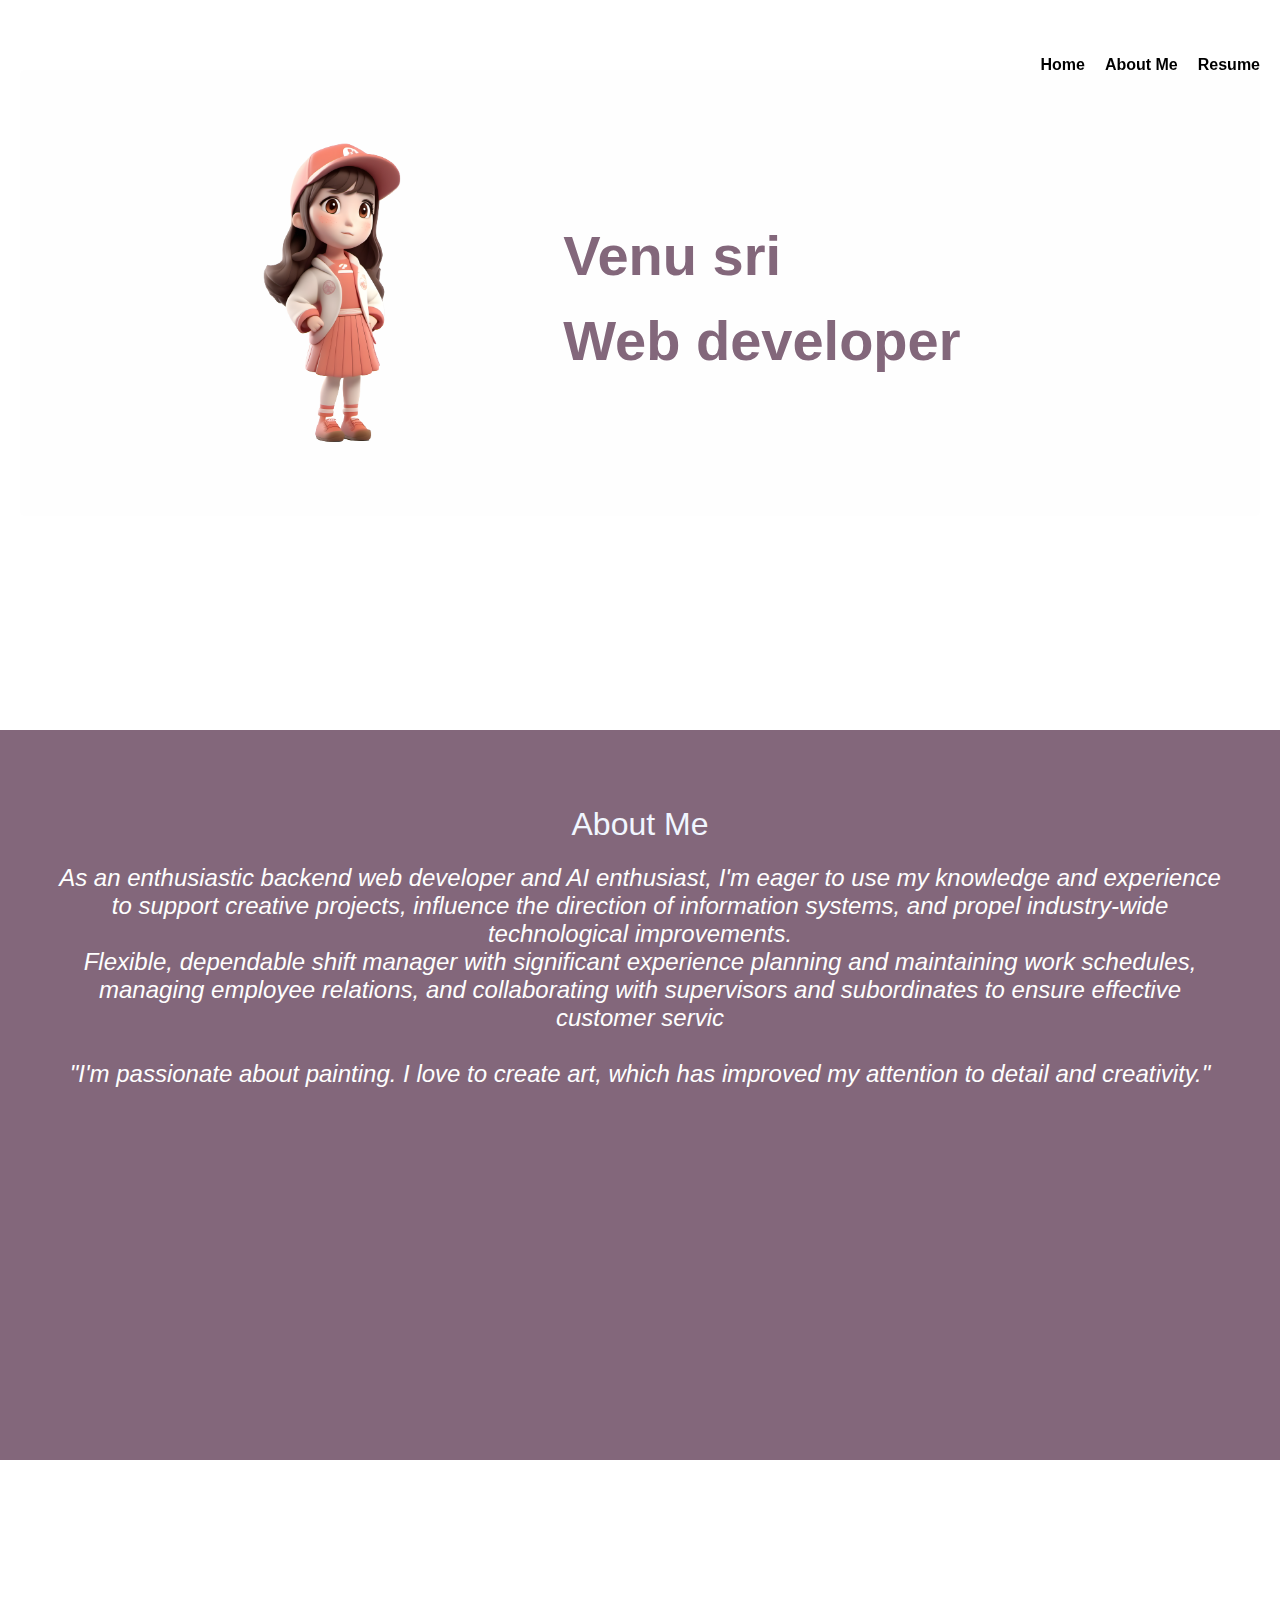
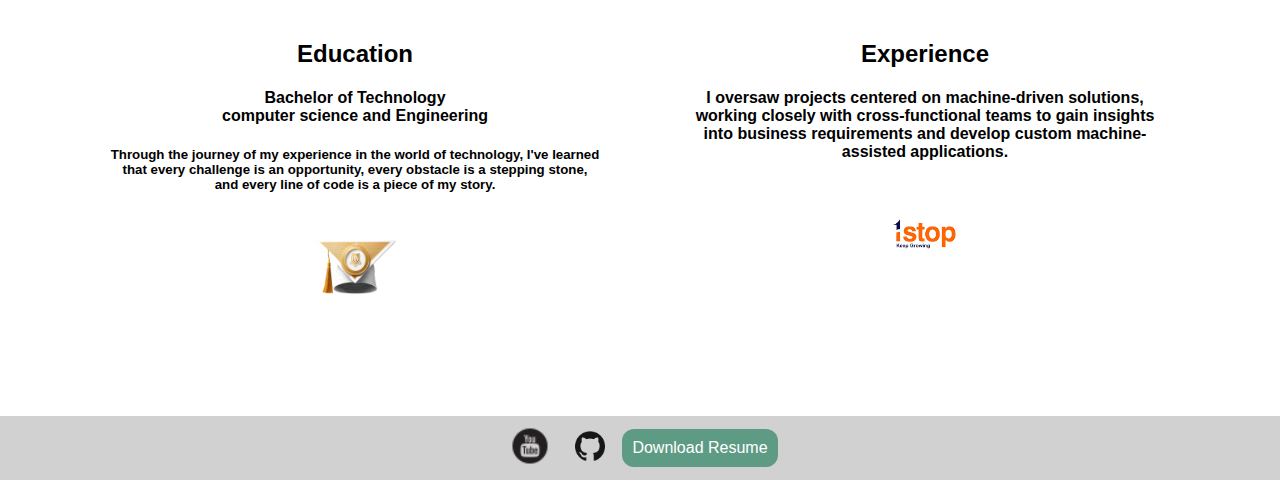
<file: Task_3 Portfolio/index.html>
<!DOCTYPE html>
<html>

<head>
  <title>Portfolio</title>
  <link rel="stylesheet" type="text/css" href="styles.css">
</head>

<body>
  <header>
    <nav id="navbar">
      <ul>
        <li><a href="#home">Home</a></li>
        <li><a href="#about">About Me</a></li>
        <li><a href="#contact">Resume</a></li>
      </ul>
    </nav>
  </header>
  <section id="home">
    <!-- <hr> -->
    <div class="container">
      <div class="card">
        <img class="card-img"
          src="./girlpic.png"
          alt="Card image" />
        <div class="card-content">
          <h1 class="card-title">Venu sri</h1>
          <h5 class="card-title"><span id="title-text">Web developer</span></h5>
        </div>

      </div>

  </section>

  <section id="about">
    <div class="container">
      <h1 class="title">About Me</h1>
      <h2 class="text">
        As an enthusiastic backend web developer and AI enthusiast, I'm eager to use
        my knowledge and experience to support
        creative projects, influence the direction
        of information systems, and propel industry-wide technological improvements.<br>
        Flexible, dependable shift manager with
        significant experience planning and maintaining work schedules, managing employee relations, and collaborating
        with supervisors and subordinates to ensure effective
        customer servic<br><br>
        "I'm passionate about painting. I love to create art, which has improved my attention to detail and creativity."
      </h2>
    </div>

  </section>

  <section id="contact" style="height: 40vh;">
    <div class="container">
      <div class="card-container">
        <div class="cards">
            <h2>Education</h2>
            <h4>Bachelor of Technology <br> computer science and Engineering</h4>
            <h5>Through the journey of my experience in the world of technology, I've learned that every challenge is an opportunity, every obstacle is a stepping stone, and every line of code is a piece of my story.</h5>
            <img src="./graduation.png" alt="graduation" style="height: 30%;">
        </div>
        <div class="cards">
            <h2>Experience</h2>
            <h4>I oversaw projects centered on machine-driven solutions, working closely with cross-functional teams to gain insights into business requirements and develop custom machine-assisted applications.</h4>
            <img src="./1stop.png" alt="1stop">
        </div>
    </div>
    <div class="contact-info">
      <div class="contact-links">
        <a href="youtube"><img src="./youtube.png" alt="youtube"></a>
        <a href="https://github.com/VenuSriss" target="_blank"><img src="./github.png" alt="GitHub" ></a>
        <button><a href="./venu_sri resume.pdf" target="_blank">Download Resume</a></button>
      </div>
    </div>
  </div>
     </div>
    </section>
 

  <script src="script.js"></script>
</body>

</html>
</file>
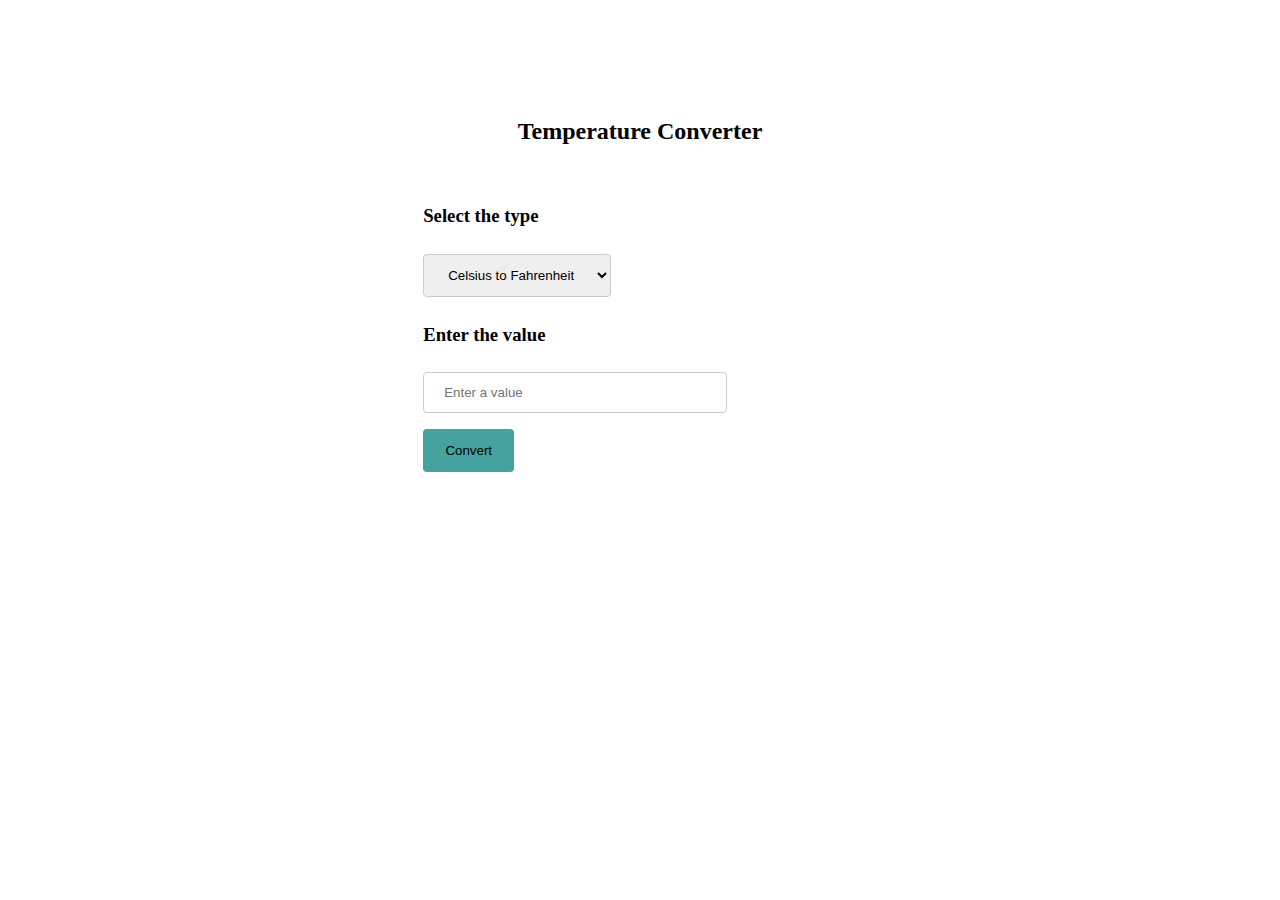
<file: Task_2 Converter/convert.html>
<!DOCTYPE html>
<html>
  <head>
    <title>Textbox Value Display</title>
    <link rel="stylesheet" href="style.css">
  </head>
  <body>
    <section>
      <h2>Temperature Converter</h2>
      <div>
        <h3>Select the type</h3>
        <select id="conversionType">
            <option value="c-f">Celsius to Fahrenheit</option>
            <option value="f-c">Fahrenheit to Celsius</option>
          </select>
        <h3>Enter the value</h3>
        <input type="number" id="inputText" placeholder="Enter a value" /><br />
        <button onclick="myFunction()">Convert</button>
        <h4 id="displayValue"></h4>
      </div>
    </section>

    <script>
      function myFunction() {
        var conversionType = document.getElementById("conversionType").value;
        var selectvalue = document.getElementById("conversionType").options[
          document.getElementById("conversionType").selectedIndex
        ].text;
   
        var inputValue = document.getElementById("inputText").value;
        var displayElement = document.getElementById("displayValue");

        if (conversionType === "c-f") {
          var celsius = parseFloat(inputValue);
          var fahrenheit = (celsius * 9) / 5 + 32;
          displayElement.textContent =
            "Celsius to Fahrenheit: " + fahrenheit + "°F";
        } else if (conversionType === "f-c") {
          var fahrenheit = parseFloat(inputValue);
          var celsius = ((fahrenheit - 32) * 5) / 9;
          displayElement.textContent =
            "Fahrenheit to Celsius: " + celsius + "°C";
        } else {
          displayElement.textContent = "Please select a conversion type.";
        }
      }
    </script>
  </body>
</html>
</file>
<file: Task_3 Portfolio/styles.css>
body {
    margin: 0;
    padding: 0;
    font-family: Arial, sans-serif;
   
}

header {
    padding: 0;
}

#navbar {
    position: fixed;
    top: 40px;
    width: 100%;
    text-align: right; 
}

#navbar ul {
    list-style-type: none;
    padding: 0;
    display: flex;
    justify-content: flex-end;
}
#navbar li {
    margin-right: 20px; /* Add space between list items */
}

#navbar a {
    text-decoration: none;
    color: black;
    font-weight: bold;
    

}
#navbar a.active {
    color: #b22ed6; /* Change this to your preferred color */
}


section {
    padding: 50px 0;
    text-align: center;
    height: 70vh;
}
.card {
    display: flex;
    align-items: center;
    border-radius: 5px;
    margin: 20px;
    background-color: #fefefe;
   
  }
  
  .card-img {
    flex: 1; 
    max-width: 26%;
    height: auto;
    margin: 5%;
    padding-left: 7%;
  
  }
  
  .card-content {
    flex: 2; 
    padding: 10px;
   
  }
  
  .card-title {
    font-size: 3.5rem;
    margin-bottom: 10px;
    color: #83677b;
    /* color: #557a95; */
    margin-top: 20px;
    display: flex;
    align-items: center;
    
  }
  
  .card-text {
    font-size: 1.35rem;
    margin-bottom: 10px;
  }
  
  
  @media screen and (max-width: 600px) {
    .card {
      flex-direction: column; 
    }
  
    .card-img,
    .card-content {
      flex: 1; 
    }
  }
  #title-text {
    display: flex; /* Add display: flex */
    align-items: center;
    white-space: nowrap;
    overflow: hidden;
    animation: typing 1s steps(8) infinite;
  }
  
  @keyframes typing {
    from {
      width: 0;
    }
    to {
      width: 100%;
    }
  }

  #about{
    background-color: #83677b;
  }
  .title{
    margin-top: 2%;
    font-size: 2rem;
    font-weight: 100;
    font-family: 'Gill Sans', 'Gill Sans MT', Calibri, 'Trebuchet MS', sans-serif;
    color: #f1f6ff;
  }
  .text{
    margin: 0 50px;
    color: #fefefe;
    font-style: oblique;
    font-family:'Trebuchet MS', 'Lucida Sans Unicode', 'Lucida Grande', 'Lucida Sans', Arial, sans-serif;
    font-weight: 100;
  }

  .card-container {
    display: flex;
    justify-content: space-between;
    margin: 70px;
    margin-bottom: 0%;
}

.cards {
    flex: 1;
    text-align: center;
    margin: 40px;
}

.cards img {
    max-width: 30%;
}
.contact-info{
  background-color: rgb(209, 209, 209);
}
.contact-links {
  display: flex;
  justify-content: center;
  align-items: center;
  margin-top: 10px;
  text-decoration: none;
}
.contact-links a {
  text-decoration: none; 
  color: white;
}
.contact-links a img {
  width: 40px; 
  height: 40px;
  margin:  10px;
  
}
button {
  background-color: #5e9b85; 
  border: none;
  padding: 10px;
  text-align: center;
  text-decoration: none;
  display: inline-block;
  font-size: 16px;
  margin: 4px 2px;
  cursor: pointer;
  border-radius: 12px;
}
</file>
<file: Task_2 Converter/style.css>
input[type="number"] {
    width: 40%;
    padding: 12px 20px;
    margin: 8px 0;
    display: inline-block;
    border: 1px solid #ccc;
    border-radius: 4px;
    box-sizing: border-box;
  }

  button {
    background-color: #45a29e;
    width: 12%;
    padding: 14px 20px;
    margin: 8px 0;
    border: none;
    border-radius: 4px;
    cursor: pointer;
  }
  select{
    padding: 12px 20px;
    margin: 8px 0;
    display: inline-block;
    border: 1px solid #ccc;
    border-radius: 4px;
  }
  option {
    background-color: #eaeaf0; 
    color: #333; 
    padding: 12px 20px; 
    
  }

  section {
    border-radius: 5px;
    padding: 90px;
  }
  div {
    padding-top: 2%;
    padding-left: 30%;
  }
  h2 {
    text-align: center;
  }
</file>
